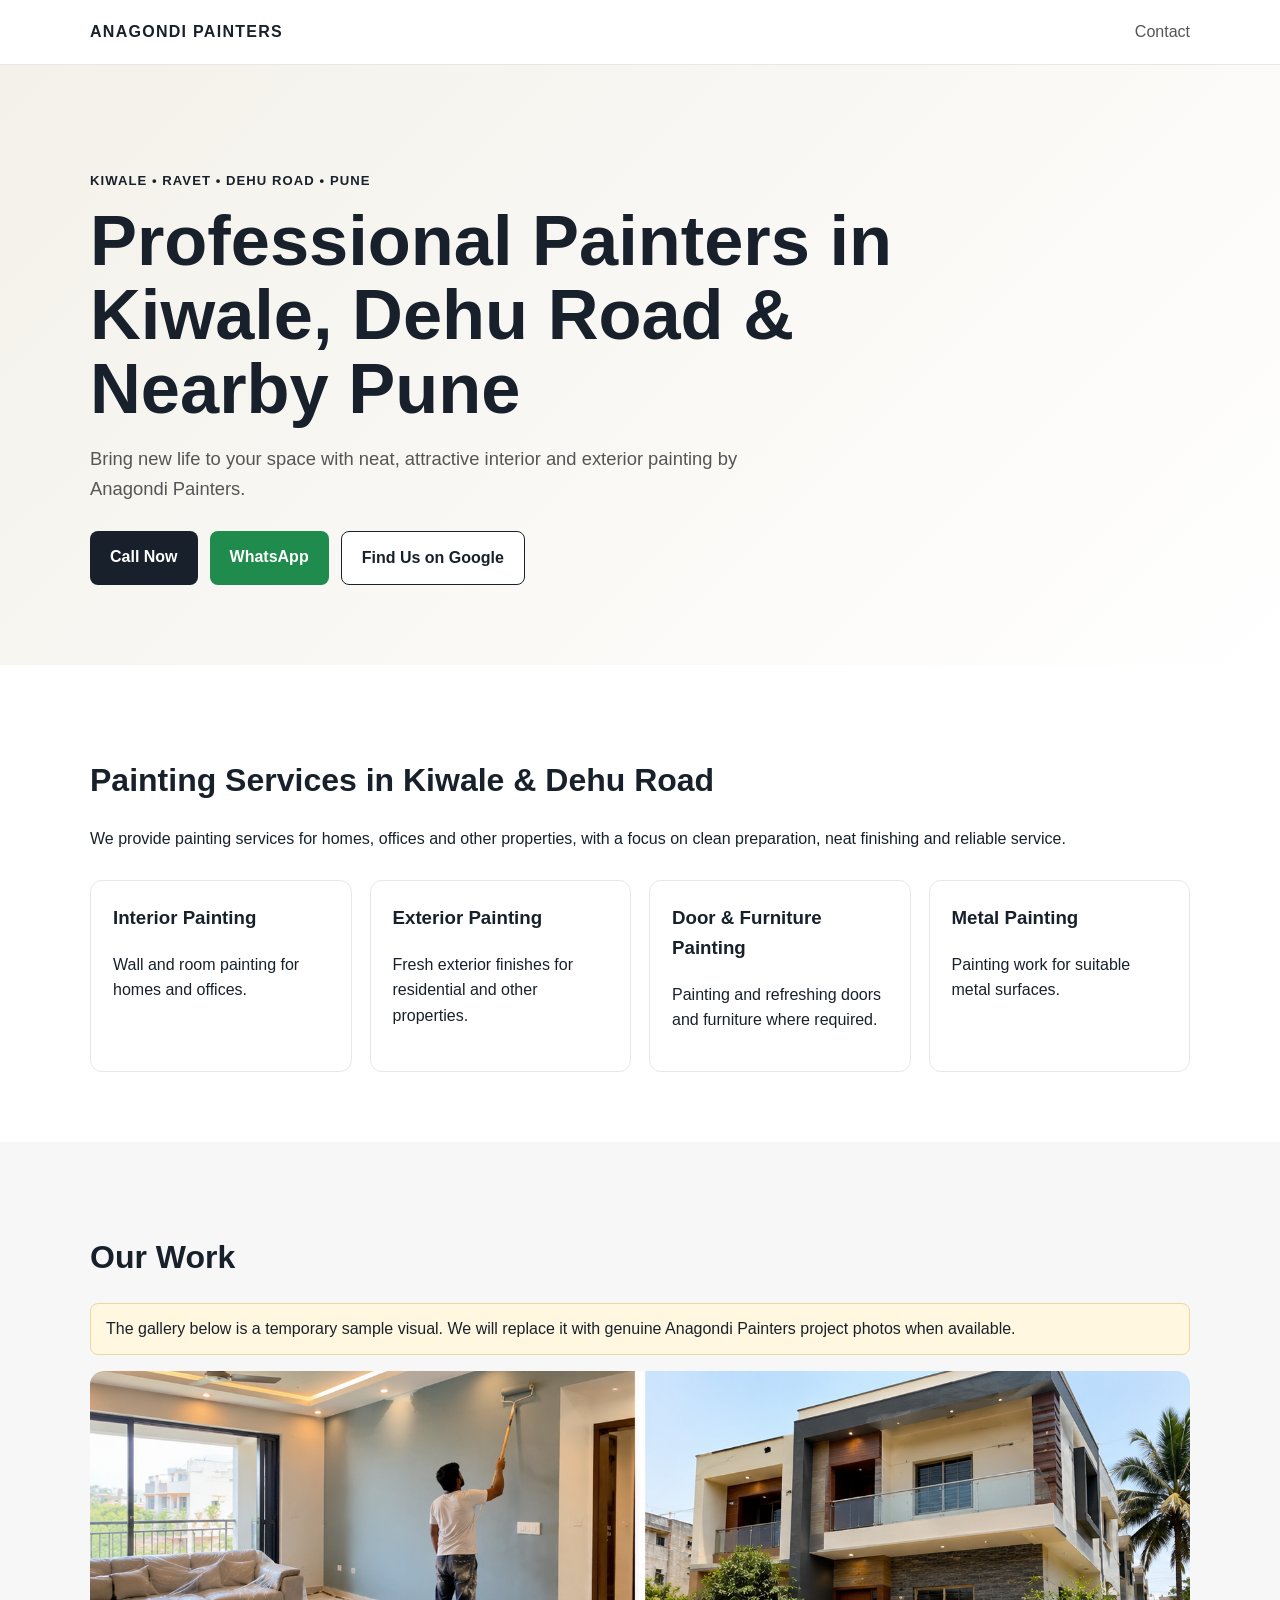
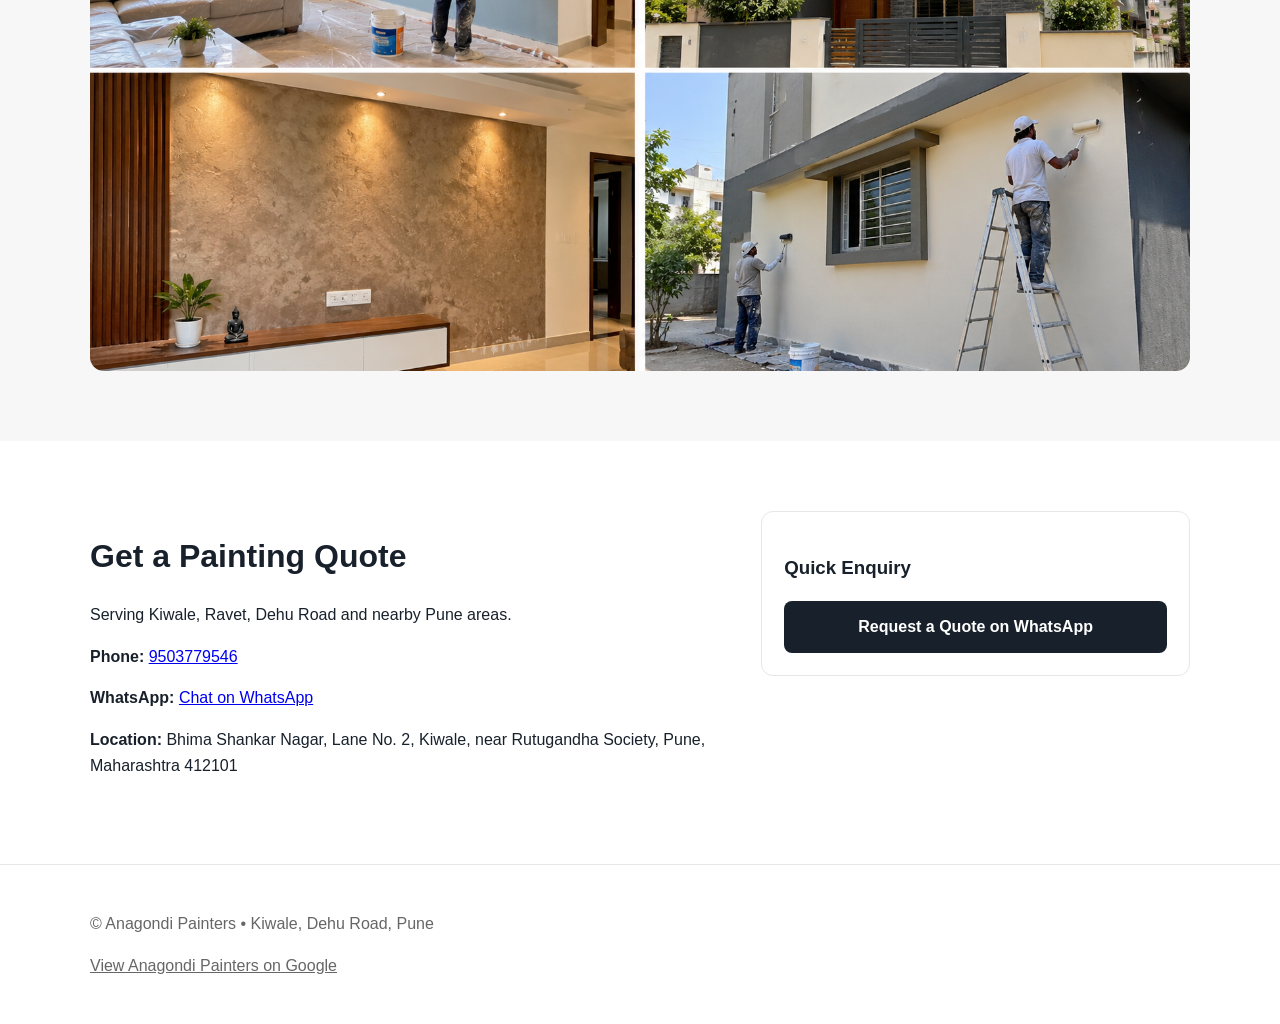
<file: index.html>
<!doctype html>
<html lang="en-IN">
<head>
<meta charset="utf-8"><meta name="viewport" content="width=device-width, initial-scale=1">
<title>Anagondi Painters | Interior & Exterior Painters in Kiwale, Dehu Road, Pune</title>
<meta name="description" content="Anagondi Painters provides professional interior and exterior painting services in Kiwale, Ravet, Dehu Road and nearby Pune areas. Call or WhatsApp for a painting quotation.">
<meta name="keywords" content="Anagondi Painters, painters in Kiwale, painters in Dehu Road, painters in Ravet, painting services Kiwale, interior painting Pune, exterior painting Pune, house painting Kiwale, wall painting Dehu Road">
<meta name="robots" content="index, follow">
<link rel="canonical" href="https://adityaaras563-arch.github.io/anagondi-painters/">
<meta property="og:title" content="Anagondi Painters | Kiwale, Dehu Road, Pune">
<meta property="og:description" content="Professional interior and exterior painting services in Kiwale, Ravet, Dehu Road and nearby Pune areas.">
<meta property="og:type" content="website">
<meta property="og:url" content="https://adityaaras563-arch.github.io/anagondi-painters/">
<meta property="og:image" content="https://adityaaras563-arch.github.io/anagondi-painters/sample-projects.png">
<link rel="stylesheet" href="style.css">
<script type="application/ld+json">
{"@context":"https://schema.org","@type":"LocalBusiness","name":"Anagondi Painters","url":"https://adityaaras563-arch.github.io/anagondi-painters/","telephone":"+91-9503779546","description":"Professional interior and exterior painting services in Kiwale, Ravet, Dehu Road and nearby Pune areas.","image":"https://adityaaras563-arch.github.io/anagondi-painters/sample-projects.png","areaServed":[{"@type":"Place","name":"Kiwale"},{"@type":"Place","name":"Ravet"},{"@type":"Place","name":"Dehu Road"},{"@type":"City","name":"Pune"}],"address":{"@type":"PostalAddress","streetAddress":"Bhima Shankar Nagar, Lane No. 2, Kiwale, near Rutugandha Society","addressLocality":"Pune","postalCode":"412101","addressRegion":"Maharashtra","addressCountry":"IN"},"sameAs":["https://www.google.com/search?q=Anagondi+Painters+Kiwale"]}
</script>
</head>
<body>
<header class="site-header"><div class="container nav"><a class="brand" href="#home">ANAGONDI PAINTERS</a><a class="nav-link" href="#contact">Contact</a></div></header>
<main>
<section id="home" class="hero"><div class="container">
<p class="eyebrow">Kiwale • Ravet • Dehu Road • Pune</p>
<h1>Professional Painters in Kiwale, Dehu Road & Nearby Pune</h1>
<p class="lead">Bring new life to your space with neat, attractive interior and exterior painting by Anagondi Painters.</p>
<div class="actions"><a class="btn primary" href="tel:+919503779546">Call Now</a><a class="btn secondary" href="https://wa.me/919503779546">WhatsApp</a><a class="btn outline" href="https://www.google.com/search?q=Anagondi+Painters+Kiwale" target="_blank" rel="noopener">Find Us on Google</a></div>
</div></section>
<section class="section"><div class="container"><h2>Painting Services in Kiwale & Dehu Road</h2><p>We provide painting services for homes, offices and other properties, with a focus on clean preparation, neat finishing and reliable service.</p>
<div class="cards"><article><h3>Interior Painting</h3><p>Wall and room painting for homes and offices.</p></article><article><h3>Exterior Painting</h3><p>Fresh exterior finishes for residential and other properties.</p></article><article><h3>Door & Furniture Painting</h3><p>Painting and refreshing doors and furniture where required.</p></article><article><h3>Metal Painting</h3><p>Painting work for suitable metal surfaces.</p></article></div></div></section>
<section class="section alt"><div class="container"><h2>Our Work</h2><p class="notice">The gallery below is a temporary sample visual. We will replace it with genuine Anagondi Painters project photos when available.</p><img class="gallery-image" src="sample-projects.png" alt="Sample interior and exterior painting scenes"></div></section>
<section class="section" id="contact"><div class="container contact"><div><h2>Get a Painting Quote</h2><p>Serving Kiwale, Ravet, Dehu Road and nearby Pune areas.</p><p><strong>Phone:</strong> <a href="tel:+919503779546">9503779546</a></p><p><strong>WhatsApp:</strong> <a href="https://wa.me/919503779546">Chat on WhatsApp</a></p><p><strong>Location:</strong> Bhima Shankar Nagar, Lane No. 2, Kiwale, near Rutugandha Society, Pune, Maharashtra 412101</p></div><div class="quote-box"><h3>Quick Enquiry</h3><a class="btn primary wide" href="https://wa.me/919503779546?text=Hello%20Anagondi%20Painters%2C%20I%20would%20like%20a%20painting%20quotation.">Request a Quote on WhatsApp</a></div></div></section>
</main>
<footer class="footer"><div class="container"><p>© Anagondi Painters • Kiwale, Dehu Road, Pune</p><p><a href="https://www.google.com/search?q=Anagondi+Painters+Kiwale" target="_blank" rel="noopener">View Anagondi Painters on Google</a></p></div></footer>
</body></html>
</file>
<file: style.css>
*{box-sizing:border-box}html{scroll-behavior:smooth}body{margin:0;font-family:Arial,Helvetica,sans-serif;color:#18212b;background:#fff;line-height:1.6}.container{width:min(1100px,92%);margin:auto}.site-header{position:sticky;top:0;background:#fff;border-bottom:1px solid #e7e7e7;z-index:10}.nav{min-height:64px;display:flex;align-items:center;justify-content:space-between}.brand{font-weight:800;letter-spacing:.08em;color:#18212b;text-decoration:none}.nav-link{color:#555;text-decoration:none}.hero{padding:92px 0 80px;background:linear-gradient(135deg,#f4f1ea,#fff)}.eyebrow{font-weight:700;text-transform:uppercase;letter-spacing:.08em;font-size:.82rem}.hero h1{font-size:clamp(2.2rem,6vw,4.4rem);line-height:1.05;max-width:850px;margin:.5rem 0 1rem}.lead{font-size:1.15rem;max-width:720px;color:#555}.actions{display:flex;flex-wrap:wrap;gap:12px;margin-top:28px}.btn{display:inline-block;padding:13px 20px;border-radius:8px;text-decoration:none;font-weight:700}.primary{background:#18212b;color:#fff}.secondary{background:#1f8b4c;color:#fff}.outline{border:1px solid #18212b;color:#18212b;background:#fff}.section{padding:70px 0}.alt{background:#f7f7f7}.section h2{font-size:2rem;line-height:1.2}.cards{display:grid;grid-template-columns:repeat(4,1fr);gap:18px;margin-top:28px}.cards article,.quote-box{border:1px solid #e7e7e7;border-radius:12px;padding:22px;background:#fff}.cards h3{margin-top:0}.gallery-image{width:100%;display:block;border-radius:14px;max-height:600px;object-fit:cover}.notice{background:#fff7df;border:1px solid #ead9a0;padding:12px 15px;border-radius:8px}.contact{display:grid;grid-template-columns:1.5fr 1fr;gap:28px;align-items:start}.wide{width:100%;text-align:center}.footer{padding:30px 0;border-top:1px solid #e7e7e7;color:#666}.footer a{color:inherit}@media(max-width:800px){.cards{grid-template-columns:1fr 1fr}.contact{grid-template-columns:1fr}}@media(max-width:520px){.cards{grid-template-columns:1fr}.hero{padding:65px 0}.actions .btn{width:100%;text-align:center}}
</file>
